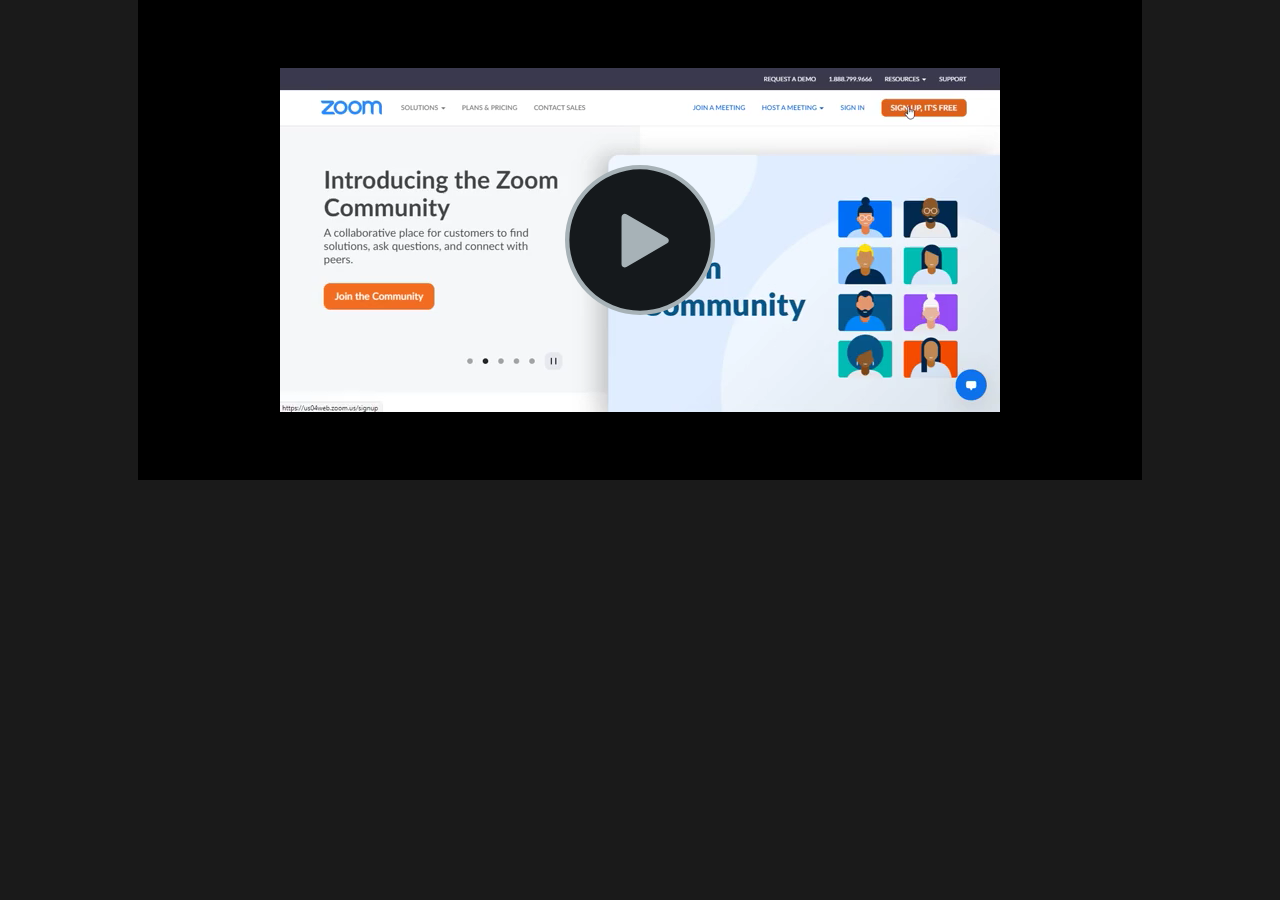
<file: index.html>
<!DOCTYPE HTML>
<html>
<head>

<meta name="google" value="notranslate" /> 
<meta http-equiv="Content-Type" content="text/html; charset=utf-8" />
<meta http-equiv="X-UA-Compatible" content="IE=edge,chrome=1">
<title>Created by Camtasia 2021</title>

<link href="test camtasia_embed.css" rel="stylesheet" type="text/css">
</head>
<body>
<div class="smart-player-embed-container">
<iframe class="smart-player-embed-iframe" id="embeddedSmartPlayerInstance" src="test camtasia_player.html?embedIFrameId=embeddedSmartPlayerInstance" scrolling="no" frameborder="0" webkitAllowFullScreen mozallowfullscreen allowFullScreen></iframe>
</div>
<script src="scripts/embedded-smart-player.min.js"></script>

</body>
</html>
</file>
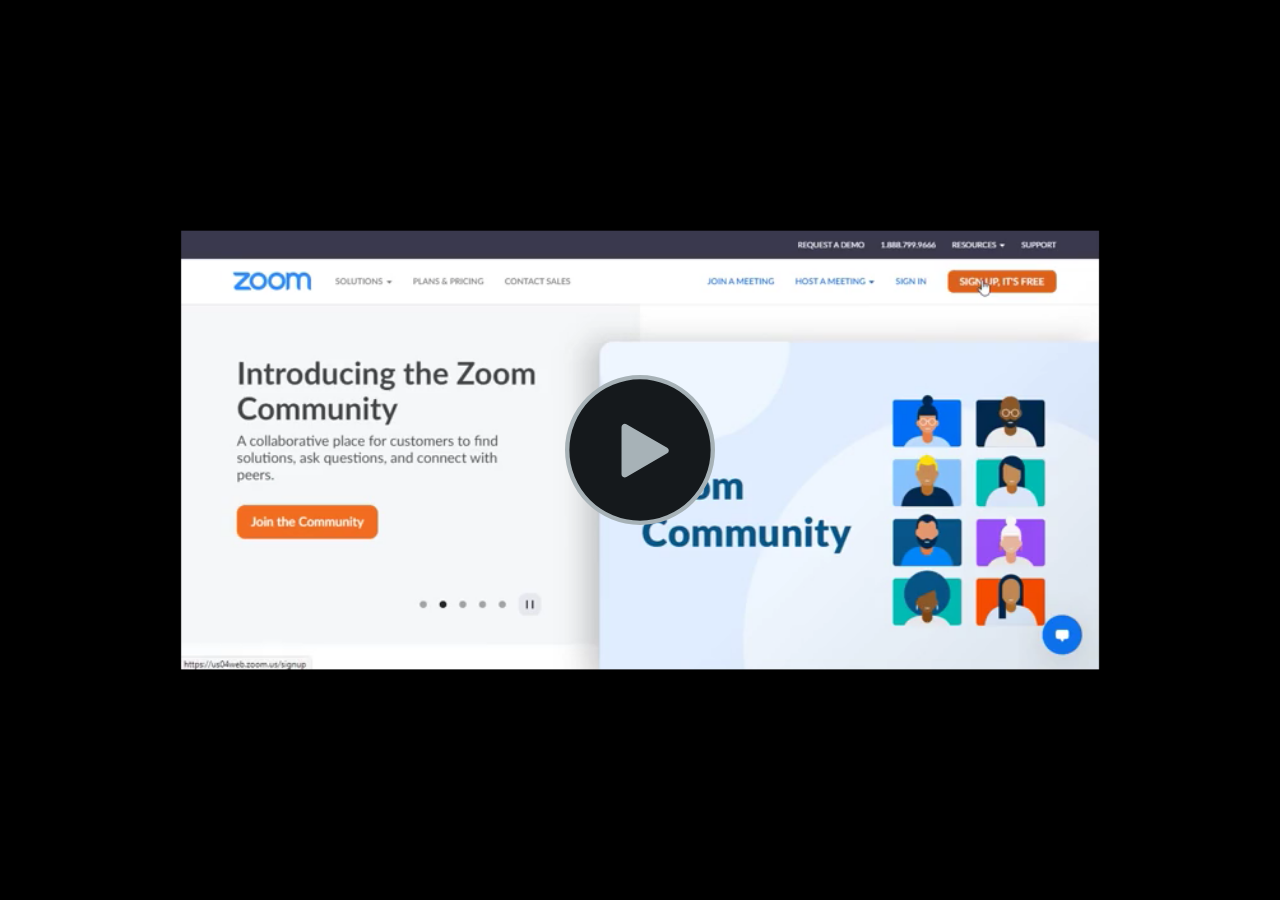
<file: test camtasia_player.html>
<!DOCTYPE html>
<!-- saved from url=(0014)about:internet -->
<html>
<head>
<meta name="google" value="notranslate" /> 
<meta http-equiv="Content-Type" content="text/html; charset=utf-8" />
<meta name="viewport" content="width=device-width, initial-scale=1" />
<meta http-equiv="X-UA-Compatible" content="IE=edge,chrome=1">
<title></title>
    <link href="https://fonts.googleapis.com/css?family=Quicksand|Actor|Source+Sans+Pro:900|Lato:400,700,900|Oswald:400,700|Abel:400|Dosis:600" rel="stylesheet">
<link href="skins/remix/techsmith-smart-player.min.css" rel="stylesheet" type="text/css" />

<style>
html, body {
	background-color: #1a1a1a;
}
</style>
</head>
<body>

<div id="tscVideoContent">
    <img width="32px" height="32px" style="position: absolute; top: 50%; left: 50%; margin: -16px 0 0 -16px"
         src="[data-uri]">
</div>

<script src="scripts/config_xml.js"></script>
<script type="text/javascript">
    (function (window) {
        function setup(TSC) {
             TSC.playerConfiguration.addMediaSrc("test camtasia.mp4");
             TSC.playerConfiguration.setXMPSrc("test camtasia_config.xml");
             TSC.playerConfiguration.setAutoHideControls(true);
             TSC.playerConfiguration.setBackgroundColor("#000000");
             TSC.playerConfiguration.setCaptionsEnabled(false);
             TSC.playerConfiguration.setSidebarEnabled(false);
             TSC.playerConfiguration.setTheme(TSC.themeNames.DUSK);
             TSC.playerConfiguration.allowFastForward = true;
             TSC.playerConfiguration.skipVideoControlsEnabled = true;
             TSC.playerConfiguration.skipVideoDuration = 10;
             
             TSC.playerConfiguration.setAutoPlayMedia(false);
             TSC.playerConfiguration.setPosterImageSrc("test_camtasia_First_Frame.png");
             TSC.playerConfiguration.setIsSearchable(true);
             TSC.playerConfiguration.setEndActionType("stop");
             TSC.playerConfiguration.setEndActionParam("true");
             TSC.playerConfiguration.setAllowRewind(-1);
             

             TSC.localizationStrings.setLanguage(TSC.languageCodes.ENGLISH);

            TSC.mediaPlayer.init("#tscVideoContent");
        }

        function loadScript(e,t){if(!e||!(typeof e==="string")){return}var n=document.createElement("script");if(typeof document.attachEvent==="object"){n.onreadystatechange=function(){if(n.readyState==="complete"||n.readyState==="loaded"){if(t){t()}}}}else{n.onload=function(){if(t){t()}}}n.src=e;document.getElementsByTagName("head")[0].appendChild(n)}

        loadScript('scripts/techsmith-smart-player.min.js', function() {
            setup(window["TSC"]);
        });
    }(window));
</script>
</body>
</html>
</file>
<file: test camtasia_embed.css>
@charset "utf-8";

html, body {
  margin: 0;
  width: 100%;
  text-align: center;
  background-color: #1a1a1a;
  box-sizing: border-box;
  overflow: hidden;
}

.smart-player-embed-container {
  margin-left: auto;
  margin-right: auto;
  max-width: 1004px;
  height: 0;
  overflow: hidden;
  padding-top: calc(480 / 1004 * 100%);
  position: relative;
}

.smart-player-embed-iframe {
  position: absolute;
  top: 0;
  left: 0;
  width: 100%;
  height: 100%;
  max-width: 1004px;
  max-height: 480px;
}

.smart-player-embed-iframe:-ms-fullscreen { 
  max-width: 100%;
  max-height: 100%;
}

@media screen and ( max-height: 480px )
{
   .smart-player-embed-iframe {
     max-height: 100vh;
   }
}
</file>
